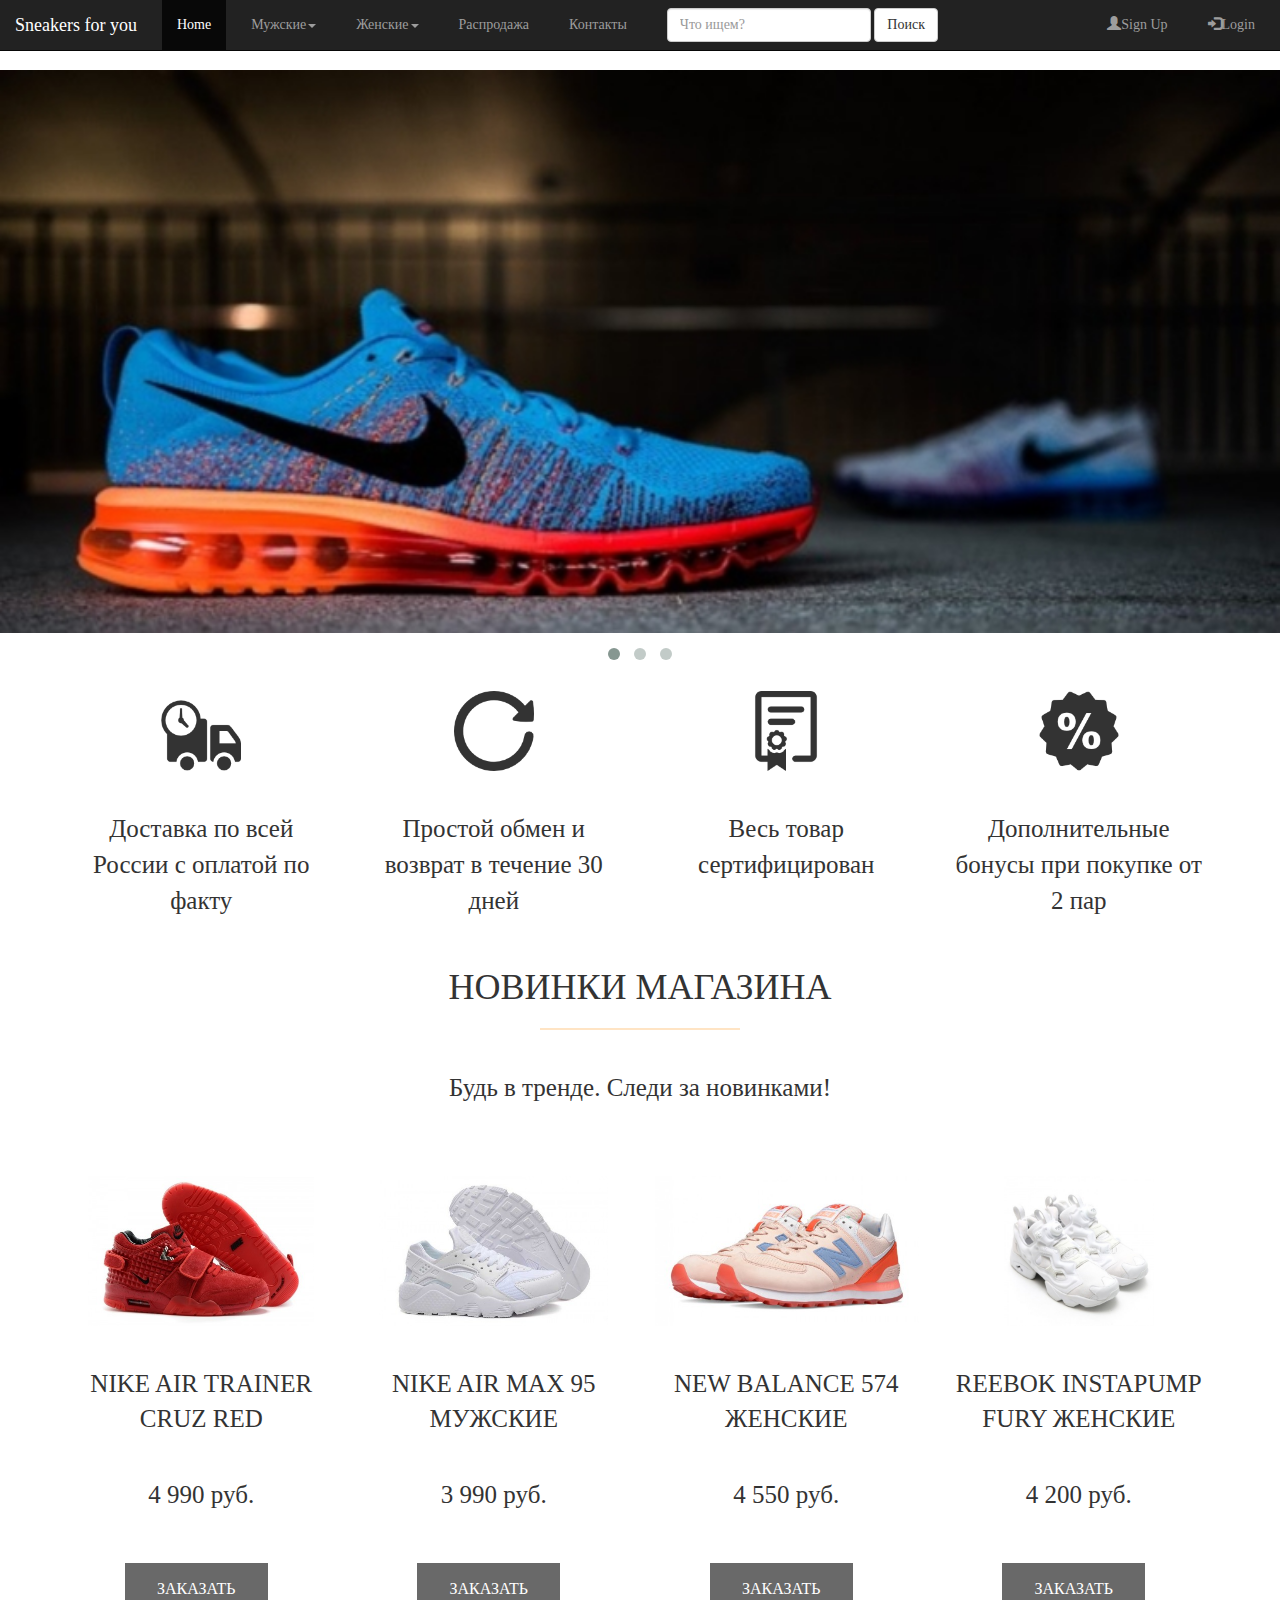
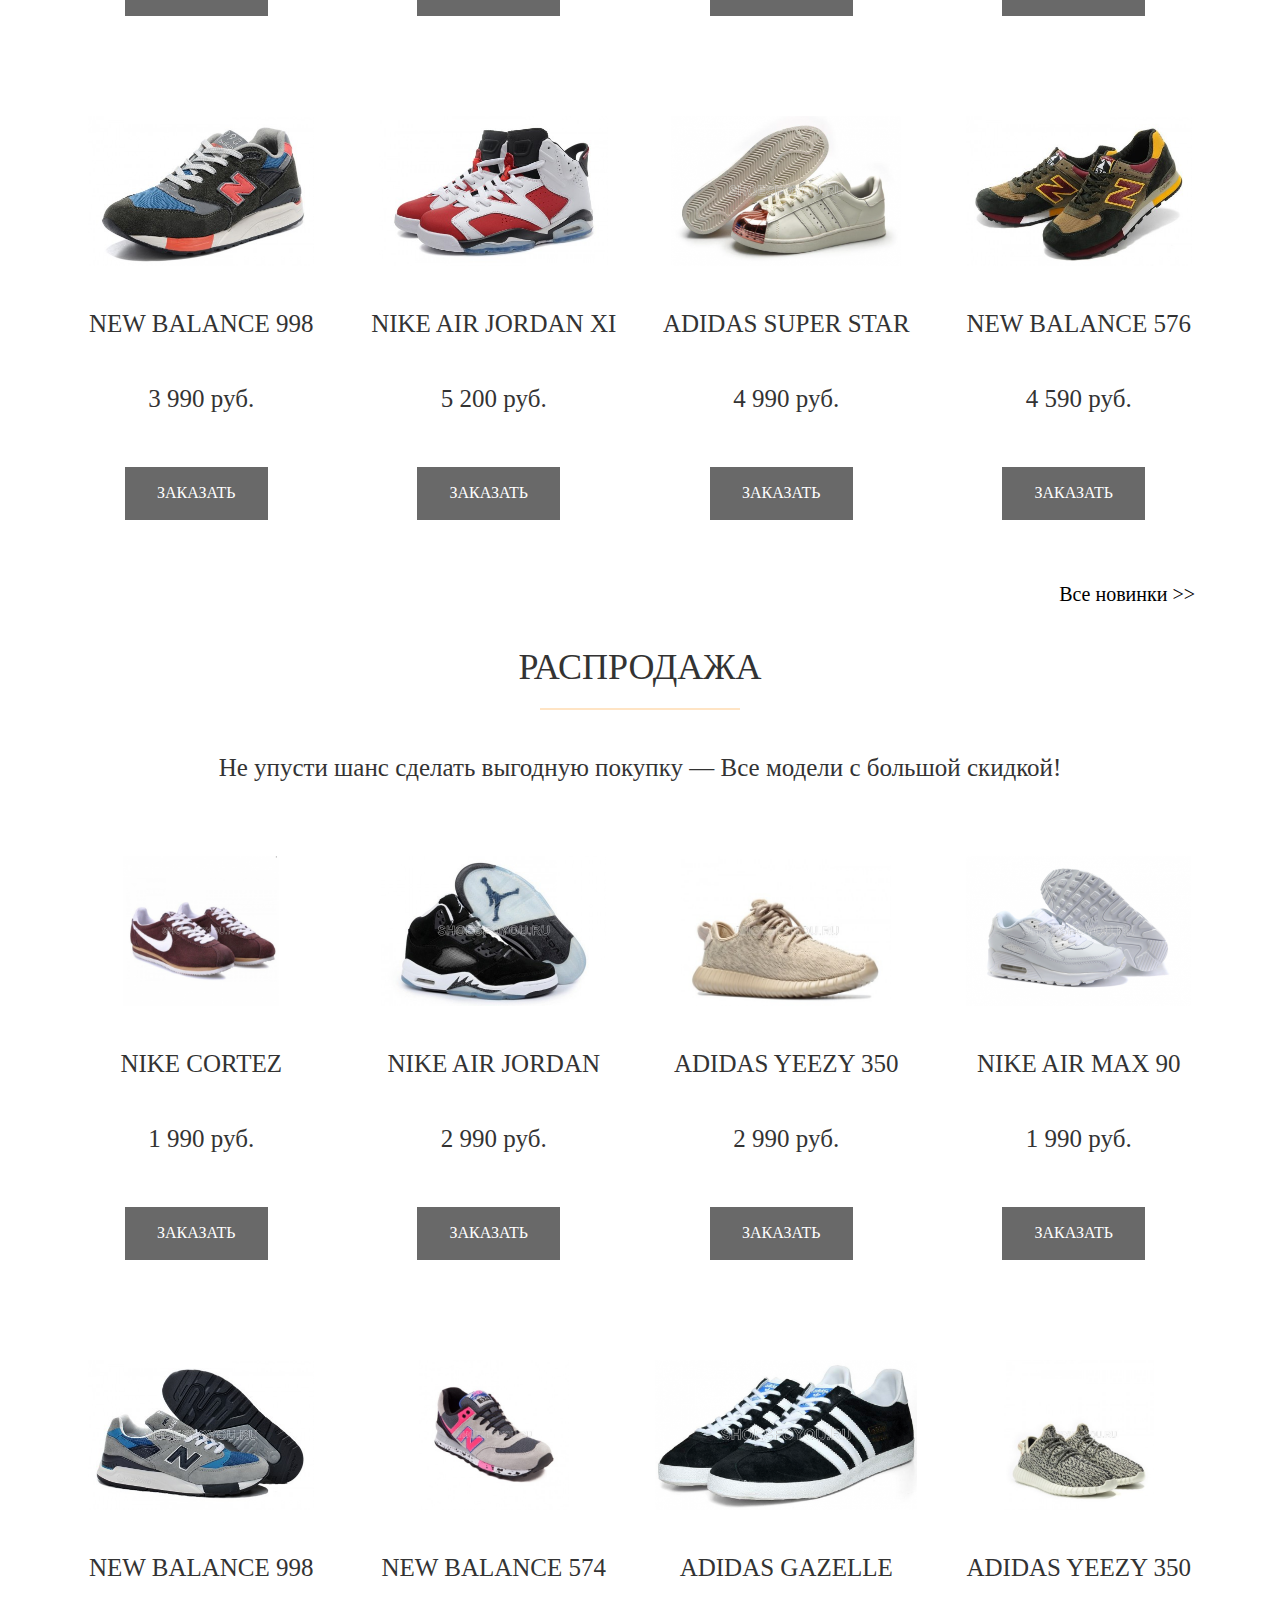
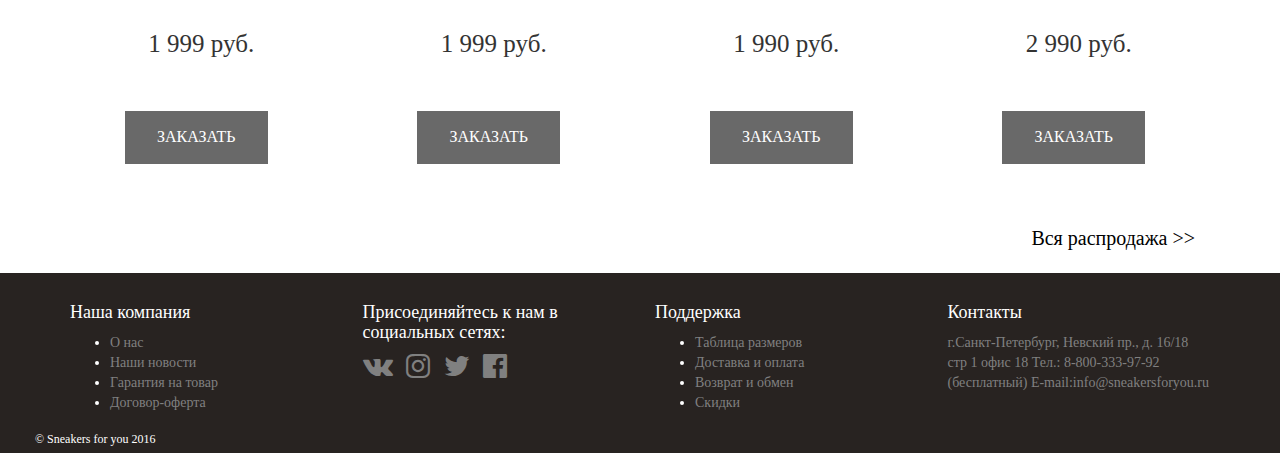
<file: index.html>
﻿<!DOCTYPE html>

<html lang="en" xmlns="http://www.w3.org/1999/xhtml">
<head>
    <meta charset="utf-8" />
    <title>Оnline store of sneakers</title>
    <link rel="stylesheet" href="bootstrap/css/bootstrap.min.css" />
    <link rel="stylesheet" href="owl-carousel/owl.carousel.css" />
    <link rel="stylesheet" href="owl-carousel/owl.theme.css" />
    <link rel="stylesheet" href="https://maxcdn.bootstrapcdn.com/font-awesome/4.4.0/css/font-awesome.min.css" />
    <link rel="stylesheet" href="main.css" />
</head>
<body>

    <nav class="navbar navbar-inverse navbar-fixed-top">
        <div class="container-fluid">
            <div class="navbar-header">
                <a class="navbar-brand" href="#">Sneakers for you</a>
            </div>
            <ul class="nav navbar-nav">
                <li class="active"><a href="#">Home</a></li>
                <li class="dropdown">
                    <a class="dropdown-toggle" data-toggle="dropdown" href="#">Мужские<span class="caret"></span></a>
                    <ul class="dropdown-menu">
                        <li><a href="#">Adidas</a></li>
                        <li><a href="#">Nike</a></li>
                        <li><a href="#">New Balance</a></li>
                        <li><a href="#">Converse</a></li>
                        <li><a href="#">Reebok</a></li>
                        <li><a href="#">Puma</a></li>
                    </ul>
                </li>
                <li class="dropdown">
                    <a class="dropdown-toggle" data-toggle="dropdown" href="#">Женские<span class="caret"></span></a>
                    <ul class="dropdown-menu">
                        <li><a href="#">Adidas</a></li>
                        <li><a href="#">Nike</a></li>
                        <li><a href="#">New Balance</a></li>
                        <li><a href="#">Converse</a></li>
                        <li><a href="#">Reebok</a></li>
                        <li><a href="#">Puma</a></li>
                    </ul>
                </li>
                <li><a href="#">Распродажа</a></li>
                <li><a href="#">Контакты</a></li>
            </ul>
            <form class="navbar-form navbar-left">
                <div class="form-group">
                    <input type="text" class="form-control" placeholder="Что ищем?">
                </div>
                <button type="submit" class="btn btn-default">Поиск</button>
            </form>
            <ul class="nav navbar-nav navbar-right">
                <li><a href="#"><span class="glyphicon glyphicon-user"></span>Sign Up</a></li>
                <li><a href="#"><span class="glyphicon glyphicon-log-in"></span>Login</a></li>
            </ul>
        </div>
    </nav>


    <div id="owl-slider" class="owl-carousel owl-theme">
        <div class="slide"><img src="img/snk1.jpg" alt="Puma"></div>
        <div class="slide"><img src="img/snk0.jpg" alt="Nike"></div>
        <div class="slide"><img src="img/snk01.jpg" alt="Nike"></div>
    </div>

    <section class="icon">
        <div class="container">
            <div class="row">
                <div class="col-lg-3 col-md-6 col-sm-6 col-xs-12 dostavka__item">
                    <img src="img/icon-dostavka.png" class="img-icon">
                    <p>Доставка по всей России с оплатой по факту</p>
                </div>

                <div class="col-lg-3 col-md-6 col-sm-6 col-xs-12 obmen__item">
                    <img src="img/icon-obmen.png" class="img-icon">
                    <p>Простой обмен и возврат в течение 30 дней</p>
                </div>
                <div class="col-lg-3 col-md-6 col-sm-6 col-xs-12 sertificate__item">
                    <img src="img/icon-sertificate.png" class="img-icon">
                    <p>Весь товар сертифицирован</p>
                </div>
                <div class="col-lg-3 col-md-6 col-sm-6 col-xs-12 skidka__item">
                    <img src="img/icon-skidka.png" class="img-icon">
                    <p>Дополнительные бонусы при покупке от 2 пар</p>
                </div>
            </div>
        </div>
    </section>
    <h1>НОВИНКИ МАГАЗИНА</h1>
    <hr>
    <p>Будь в тренде. Следи за новинками!</p>
    </hr>
    <section class="new">
        <div class="container">
            <div class="row">
                <div class="col-lg-3 col-md-6 col-sm-6 col-xs-12 new__item">
                    <img src="img/snk2.jpg" class="new-img">
                    <p>NIKE AIR TRAINER CRUZ RED</p>
                    <p>4 990 руб.</p>
                    <a href="Page1.html" class="button">ЗАКАЗАТЬ</a>
                </div>
                <div class="col-lg-3 col-md-6 col-sm-6 col-xs-12 new__item">
                    <img src="img/snk3.jpg" class="new-img">
                    <p>NIKE AIR MAX 95 МУЖСКИЕ</p>
                    <p>3 990 руб.</p>
                    <a href="#" class="button">ЗАКАЗАТЬ</a>
                </div>
                <div class="col-lg-3 col-md-6 col-sm-6 col-xs-12 new__item">
                    <img src="img/snk4.jpg" class="new-img">
                    <p>NEW BALANCE 574 ЖЕНСКИЕ</p>
                    <p>4 550 руб.</p>
                    <a href="Page2.html" class="button">ЗАКАЗАТЬ</a>
                </div>
                <div class="col-lg-3 col-md-6 col-sm-6 col-xs-12 new__item">
                    <img src="img/snk5.jpg" class="new-img">
                    <p>REEBOK INSTAPUMP FURY ЖЕНСКИЕ</p>
                    <p>4 200 руб.</p>
                    <a href="#" class="button">ЗАКАЗАТЬ</a>
                </div>
                <div class="col-lg-3 col-md-6 col-sm-6 col-xs-12 new__item">
                    <img src="img/snk6.jpg" class="new-img">
                    <p>NEW BALANCE 998</p>
                    <p>3 990 руб.</p>
                    <a href="#" class="button">ЗАКАЗАТЬ</a>
                </div>
                <div class="col-lg-3 col-md-6 col-sm-6 col-xs-12 new__item">
                    <img src="img/snk7.jpg" class="new-img">
                    <p>NIKE AIR JORDAN XI</p>
                    <p>5 200 руб.</p>
                    <a href="#" class="button">ЗАКАЗАТЬ</a>
                </div>
                <div class="col-lg-3 col-md-6 col-sm-6 col-xs-12 new__item">
                    <img src="img/snk8.png" class="new-img">
                    <p>ADIDAS SUPER STAR</p>
                    <p>4 990 руб.</p>
                    <a href="#" class="button">ЗАКАЗАТЬ</a>
                </div>
                <div class="col-lg-3 col-md-6 col-sm-6 col-xs-12 new__item">
                    <img src="img/snk9.jpg" class="new-img">
                    <p>NEW BALANCE 576</p>
                    <p>4 590 руб.</p>
                    <a href="#" class="button">ЗАКАЗАТЬ</a>
                </div>
                <div class="see-all-button">
                    <a href="#">Все новинки >></a>
                </div>
            </div>
        </div>
    </section>
    <h1>РАСПРОДАЖА</h1>
    <hr>
    <p>Не упусти шанс сделать выгодную покупку — Все модели c большой скидкой!</p>
    </hr>
    <section class="sale">
        <div class="container">
            <div class="row">
                <div class="col-lg-3 col-md-6 col-sm-6 col-xs-12 sale__item">
                    <img src="img/snk10.png" class="sale-img">
                    <p>NIKE CORTEZ</p>
                    <p>1 990 руб.</p>
                    <a href="#" class="button">ЗАКАЗАТЬ</a>
                </div>
                <div class="col-lg-3 col-md-6 col-sm-6 col-xs-12 sale__item">
                    <img src="img/snk11.jpg" class="sale-img">
                    <p>NIKE AIR JORDAN</p>
                    <p>2 990 руб.</p>
                    <a href="#" class="button">ЗАКАЗАТЬ</a>
                </div>
                <div class="col-lg-3 col-md-6 col-sm-6 col-xs-12 sale__item">
                    <img src="img/snk12.jpg" class="sale-img">
                    <p>ADIDAS YEEZY 350</p>
                    <p>2 990 руб.</p>
                    <a href="#" class="button">ЗАКАЗАТЬ</a>
                </div>
                <div class="col-lg-3 col-md-6 col-sm-6 col-xs-12 sale__item">
                    <img src="img/snk13.png" class="sale-img">
                    <p>NIKE AIR MAX 90</p>
                    <p>1 990 руб.</p>
                    <a href="#" class="button">ЗАКАЗАТЬ</a>
                </div>
                <div class="col-lg-3 col-md-6 col-sm-6 col-xs-12 sale__item">
                    <img src="img/snk14.jpg" class="sale-img">
                    <p>NEW BALANCE 998</p>
                    <p>1 999 руб.</p>
                    <a href="#" class="button">ЗАКАЗАТЬ</a>
                </div>
                <div class="col-lg-3 col-md-6 col-sm-6 col-xs-12 sale__item">
                    <img src="img/snk15.jpg" class="sale-img">
                    <p>NEW BALANCE 574</p>
                    <p>1 999 руб.</p>
                    <a href="#" class="button">ЗАКАЗАТЬ</a>
                </div>
                <div class="col-lg-3 col-md-6 col-sm-6 col-xs-12 sale__item">
                    <img src="img/snk16.png" class="sale-img">
                    <p>ADIDAS GAZELLE</p>
                    <p>1 990 руб.</p>
                    <a href="#" class="button">ЗАКАЗАТЬ</a>
                </div>
                <div class="col-lg-3 col-md-6 col-sm-6 col-xs-12 sale__item">
                    <img src="img/snk17.jpg" class="sale-img">
                    <p>ADIDAS YEEZY 350</p>
                    <p>2 990 руб.</p>
                    <a href="#" class="button">ЗАКАЗАТЬ</a>
                </div>
                <div class="see-all-button">
                    <a href="#">Вся распродажа >></a>
                </div>
            </div>
        </div>
    </section>

    <footer name="footer" class="footer">
        <div class="container">
            <div class="row">
                
                <div class="col-lg-3 col-md-6 col-sm-6 col-xs-12 footer-col">
                    
                    <h4>Наша компания</h4>
                    <ul>
                        <li>
                            <a href="#">О нас</a>
                        </li>

                        <li>
                            <a href="#">Наши новости</a>
                        </li>

                        <li>
                            <a href="#">Гарантия на товар</a>
                        </li>
                        <li><a href="#">Договор-оферта</a></li>
                    </ul>
                </div>
                
                <div class="col-lg-3 col-md-6 col-sm-6 col-xs-12 footer-col">
                    
                    <h4>Присоединяйтесь к нам в социальных сетях:</h4>


                    <a href="#">
                        <i class="fa fa-vk fa-2x"></i>
                    </a>

                    <a href="#">
                        <i class="fa fa-instagram fa-2x"></i>
                    </a>

                    <a href="#">
                        <i class="fa fa-twitter fa-2x" aria-hidden="true"></i>
                    </a>

                    <a href="#">
                        <i class="fa fa-facebook-official fa-2x" aria-hidden="true"></i>
                    </a>

                </div>
                <div class="clearfix visible-sm visible-xs"></div>
                <div class="col-lg-3 col-md-6 col-sm-6 col-xs-12 footer-col">
                    <h4>Поддержка</h4>
                    <ul>
                        <li>
                            <a href="#">Таблица размеров</a>
                        </li>

                        <li>
                            <a href="#">Доставка и оплата</a>
                        </li>

                        <li>
                            <a href="#">Возврат и обмен</a>
                        </li>
                        <li><a href="#">Скидки</a></li>
                    </ul>
                </div>
               
                <div class="col-lg-3 col-md-6 col-sm-6 col-xs-12 footer-col">
                    <h4>Контакты</h4>
                    <div class="contacts">
                        г.Санкт-Петербург, Невский пр.,
                        д. 16/18 стр 1 офис 18
                        Тел.: 8-800-333-97-92 (бесплатный)
                        E-mail:info@sneakersforyou.ru
                    </div>
                </div>
            </div>
        </div>
        <div class="footer-extra">
            <div class="col-lg-9 col-md-9 col-sm-9 col-xs-12">
                <h6>©&nbsp;Sneakers for you 2016</h6>
            </div>
        </div>
        </div>
    </footer>
        <script src="https://cdnjs.cloudflare.com/ajax/libs/jquery/3.1.1/jquery.min.js"></script>
        <script src="bootstrap/js/bootstrap.min.js"></script>
        <script src="owl-carousel/owl.carousel.js"></script>
        <script src="script.js"></script>
</body>
</html>
</file>
<file: main.css>
body {
font-family: century gothic;
}
#owl-slider .slide img {
    display: inline;
    width: 100%;
    height: auto;
    margin-top: 70px;
}
.icon {
padding: 20px 0;
text-align: center;
}
.img-icon {
width: 80px;
height: 80px;
}
p {
margin-top: 40px;
font-size: 25px;
text-align: center;
}
h1 {
text-align: center;   
}
hr {
    border: none; 
    background-color:#FFE4C4;
    height: 2px; 
    width: 200px;
   }
.new {
padding: 20px 0;
text-align: center;
}
.new__item {
text-align: center;
margin-top: 40px;
margin-bottom: 40px;
}
.new-img {
max-height: 150px; 
}
.button  {
    background-color: #696969;
    border: none;
    color: white;
    padding: 15px 32px;
    text-align: center;
    text-decoration: none;
    display: inline-block;
    font-size: 16px;
    margin-top: 40px;
    margin-bottom: 20px;
}
.button:hover {
    background-color: #FFE4C4;
    text-decoration: none; 
    color: #696969; 
}
.see-all-button {
    text-align: right;
    margin-top: 20px;
    margin-right: 20px;
}
.see-all-button a {
   font-size: 20px;
   color: black;
   text-decoration: none; 
}

.see-all-button a:hover {
    color: #696969;
    text-decoration: none; 
}
.sale {
padding: 20px 0;
text-align: center;
}
.sale__item {
text-align: center;
margin-top: 40px;
margin-bottom: 40px;
}
.sale-img {
max-height: 150px; 
}
.footer {
padding: 20px 20px;
background-color: #282321;
color: white;
}

a {
color: #808080;
margin-right: 10px;
}
a:hover {
color: #FFE4C4;
}
.contacts {
font-size: 14px; 
color: #808080;
}
.footer-extra {
 text-align:left;
 margin-bottom: 10px;
}

.breadcrumb {
 margin-top: 50px;
}
.item_info {
text-align: left;
margin-top: 82px;
margin-left: 40px;
}
.btn-1 {
margin-top: 20px;
}
.btn-2 {
margin-top: 40px;
}
.form-cart {
width: 300px;
height: 100%;
background: #808080;
position: absolute;
right: -300px;
}
</file>
